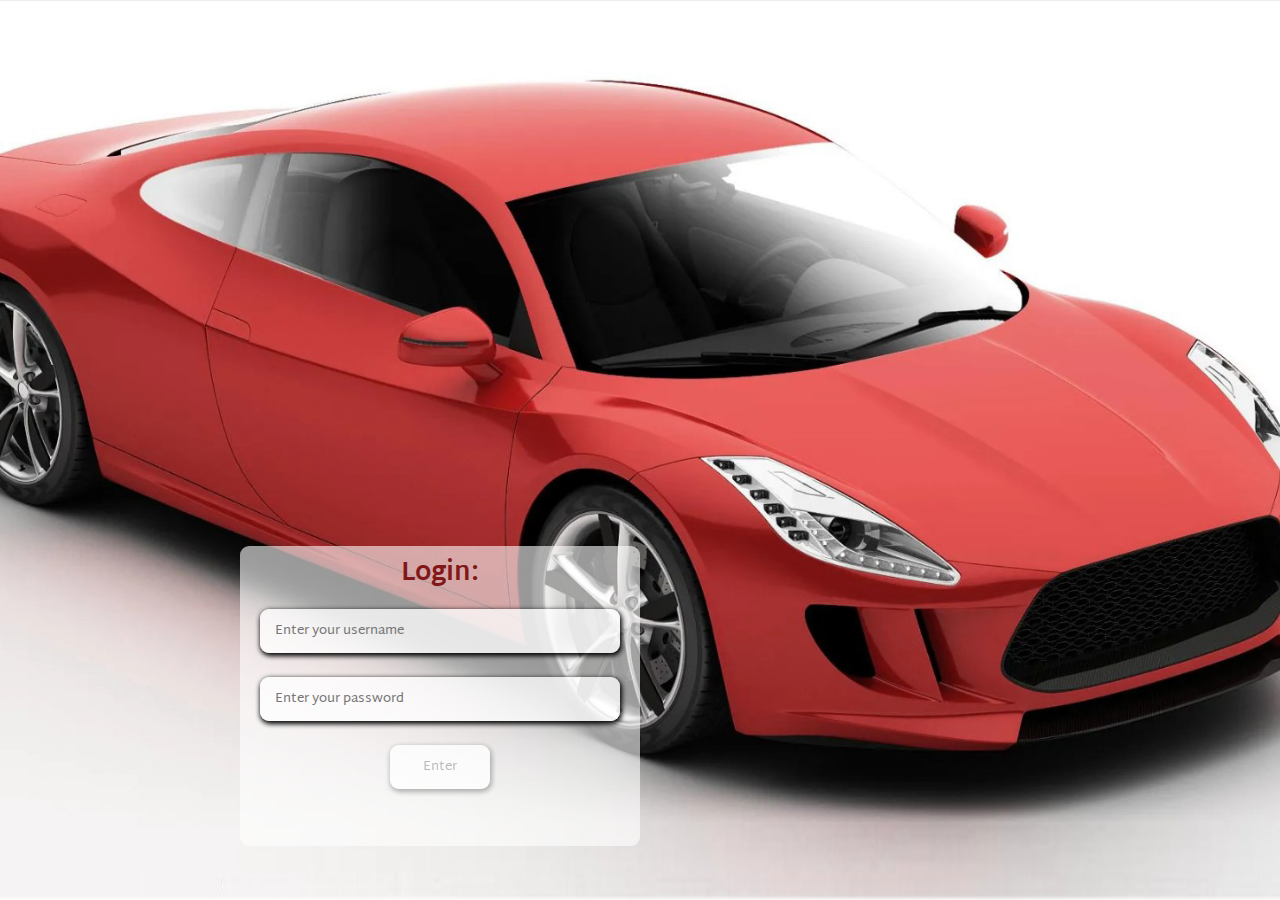
<file: index.html>
<!DOCTYPE html>
<html lang="en">
<head>
    <meta charset="UTF-8">
    <meta name="viewport" content="width=device-width, initial-scale=1.0">
    <meta http-equiv="X-UA-Compatible" content="ie=edge">
    <meta http-equiv="ScreenOrientation" content="autoRotate:disabled">
    <title>Car Dealer</title>
    <link rel="stylesheet" href="css/style.css">
</head>
<body>
    <div id="container">

        <!-- <h1>Radcliff Cars</h1> -->
        <div id="login">
            <h3>Login:</h3>
            <input type="text" id="username" placeholder="Enter your username">
            <input type="password" id="pwd" placeholder="Enter your password">
            <input type="button" id="button" value="Enter">
            <h4></h4>
        </div>
    </div>
    <script src="https://ajax.googleapis.com/ajax/libs/jquery/3.4.1/jquery.min.js"></script>
    <script src="js/main.js"></script>
</body>
</html>
</file>
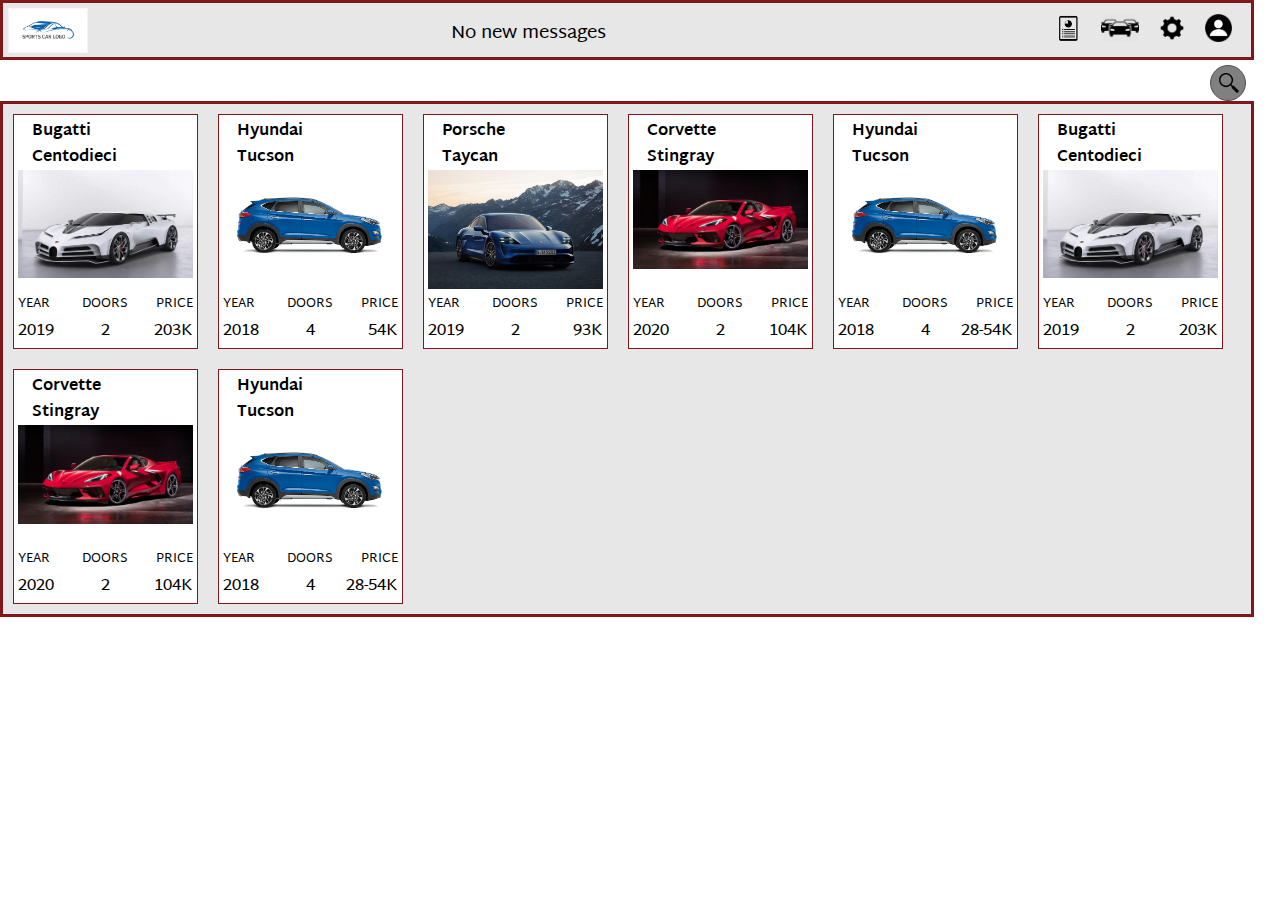
<file: catalog.html>
<!DOCTYPE html>
<html lang="en">
<head>
    <meta charset="UTF-8">
    <meta name="viewport" content="width=device-width, initial-scale=1.0">
    <meta http-equiv="X-UA-Compatible" content="ie=edge">
    <title>Car Catalog</title>
    <link rel="stylesheet" href="css/catalog.css">
</head>
<body>
    <div id="page">

        <div id="header">
            <div id="logo">
                <img src="./img/logo.png" alt="logo">
            </div>
            <div id="msg">
                <h3>No new messages</h3>
            </div>
            <div id="hamburger"><img src="./img/Hamburger_icon.png" alt="menu button"></div>
            <div id="header-menu">
                <div><a href="#"><img class="icon" src="./img/reports_icon_png.jpg" alt="Reports"></a></div>
                <div><a href="#"><img class="icon" src="./img/car_icon.png" alt="Vehicles"></a></div>
                <div><a href="#"><img class="icon" src="./img/gear_icon_png.jpg" alt="Settings"></a></div>
                <div><a href="#"><img class="icon" src="./img/profile_icon.png" alt="Profile"></a></div>
            </div>
            
        </div>
        <div id="container">
            <div id="searchbar">
                <img id="magnifying-glass" src="./img/magnifying glass.png" alt="search">
                <input id="searchtext" type="text" id="searchbar-text" placeholder="Search ... entire catalog">
            </div>
            <div id="results"> <!-- search results go here -->
            </div>
            
        </div>
    </div>
        
        <script src="https://ajax.googleapis.com/ajax/libs/jquery/3.4.1/jquery.min.js"></script>
        <script src="js/catalog.js"></script>
</body>
</html>
</file>
<file: css/style.css>
@import url('https://fonts.googleapis.com/css?family=Martel+Sans:400,700&display=swap');

:root {
    --primary-color: #811719;
}
* {
    margin: 0;
    padding: 0;
    box-sizing: content-box;
    font-family: 'Martel Sans', sans-serif;
}

body {
    /* make a fade transition between pages */
    opacity: 0;
    transition: opacity 0.5s;
}

#container {
    width: 100vw;
    height: 100vh;
    background: url("../img/login-car.jpg") fixed center/cover no-repeat;
    position: relative;
}

#container h1 {
    color: var(--primary-color);
    position: absolute;
    top: 20vh;
    left: 20vw;
}

#login {
    width:300px;
    height: 300px;
    margin: auto 0 auto -400px;
    background-color: rgba(255, 255, 255, 0.596);
    border-radius: 1vh;
    position: absolute;
    bottom: 18vh;
    left: 120%;
    display: flex;
    flex-direction: column;
    justify-content: stretch;
    text-align: center;
}

#login h3 {
    color: var(--primary-color);
    font-size: 1.6rem;
    margin-top: 5px;
}

#login h4 {
    padding-top: 5px;
    font-weight: 400;
}

#login input {
    margin: 12px 20px;
    padding: 10px 0 10px 15px;
    border: none;
    border-radius: 1vh;
    box-shadow: 1px 2px 5px 1px;
    background-color: rgba(255, 255, 255, 0.753);
}

input#button {
    width: 100px;
    align-self:center;
    padding-left: 0px;  /* other buttons in this div have padding-left of 15px */
}

/********************************************************/
/************* layout for non-smartphones ***************/
@media only screen and (min-width: 600px) {
    #login {
        width: 400px;
        /* height: 200px; */
        /* margin: auto 0 auto -400px; */
        /* background-color: rgba(255, 255, 255, 0.596); */
        /* position: absolute; */
        bottom: 6vh;  /* //30px */
        left: 50%;
    }
    
}
</file>
<file: css/catalog.css>
@import url('https://fonts.googleapis.com/css?family=Martel+Sans:400,700&display=swap');

:root {
    --primary-color: #811719;
}
* {
    margin: 0;
    padding: 0;
    box-sizing: border-box;
    font-family: 'Martel Sans', sans-serif;
}

body {
    /* make a fade transition between pages */
    opacity: 0;
    transition: opacity 0.5s;
}

h3 {
    font-weight: 400;
}

#page {
    /* background-color: var(--primary-color); */
    height: 100vh;
    width: 98vw;   
}

#header {
    height: 60px;
    width: 98vw;
    background-color: rgb(231, 231, 231);
    border: 3px solid var(--primary-color);
    position: relative;

    display: flex;
    justify-content: space-between;
}

#logo img {
    height: 45px;
    position: absolute;
    left:5px;
    top: 5px;
}

#msg {
    padding-top: 13px;
}

#header-menu {
    display: none;
}

.icon {
    height: 28px;
    margin-top: 11px;
    padding-right: 19px;
}

#hamburger img {
    height: 20px;
    position: absolute;
    right: 20px;
    top: 20px;
}

#container {
    position: relative;
}

#searchbar {
    width: 98vw;
    text-align: right;
    /* background-color: rgb(255, 196, 214); */

}

#searchbar img {
    height: 20px;
    position: absolute;
    right: 15px;
    top: 13px;
}

#searchbar input {
    margin-top: 5px;
    margin-right: 8px;
    padding: 5px 17px;
    width: 1px;
    border-radius: 100vh;
    background-color: grey;
    border: 1px solid rgb(78, 78, 78);

    transition: width 1s;
}

#searchbar input::placeholder {
    color: rgb(189, 189, 189);
}

#searchbar input:focus {
    outline: 0;
}

#searchbar input:hover, #searchbar input:active {
    width: 200px;
}

#results {
    display: flex;
    flex-wrap: wrap;
    width: 98vw;
    border: 3px solid var(--primary-color);

    /* background-color: rgb(255, 196, 214); */
    background-color: rgb(231, 231, 231);
    
}

.carCard {
    margin: 10px;
    padding: 4px;
    height: 235px;
    background-color: #fff;
    border: 1px solid var(--primary-color);
    position: relative; /* for absolute positioning of .carCardBottom */
}

.carCard:hover  {
    border: 2px solid var(--primary-color);
    padding: 3px;
}

.carCard h3.name, .carCard h3.model {
    font-size: 1rem;
    font-weight: 700;
    line-height: 1.6rem;
    padding-left: 14px;
}

.carCard img{
    width: 145px;
}

.carCardBottom {
    display: grid;
    grid-template-columns: 1fr 1fr 1fr;
    width: 145px;
    font-size: 0.9rem;
    position: absolute;
    bottom: 2px;
}

.columnHeader {
    font-size: 0.8rem;
}

.doorsColumn {
    text-align: center;
}

.priceColumn {
    text-align: right;
}

/********************************************************/
/************* layout for non-smartphones ***************/
@media only screen and (min-width: 600px) {
    #header-menu {
        display: flex;
        justify-content: space-between;
    }

    #hamburger {
        display: none;
    }

    .carCard img{
        width: 175px;
    }

    .carCardBottom {
        width: 175px;
    }
}
</file>
